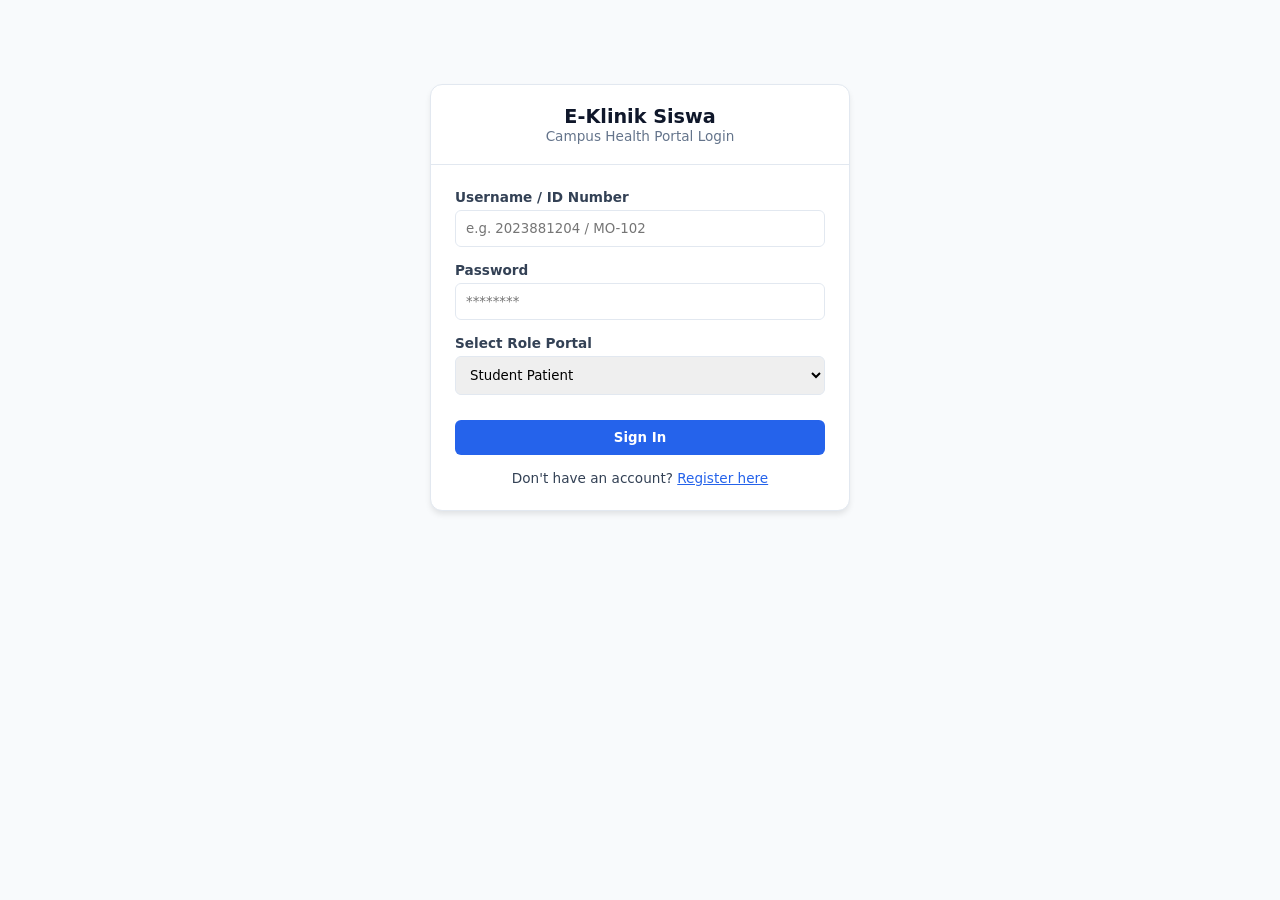
<file: index.html>
<!DOCTYPE html>
<html lang="en">
<head>
    <meta charset="UTF-8">
    <title>Login - E-Klinik Siswa</title>
    <link rel="stylesheet" href="style.css">
</head>
<body>
    <div class="container auth-wrapper">
        <header style="justify-content: center;">
            <div class="brand-title" style="text-align: center;">
                <h1>E-Klinik Siswa</h1>
                <p>Campus Health Portal Login</p>
            </div>
        </header>
        <div class="content">
            <form onsubmit="handleLogin(event)">
                <div class="form-group">
                    <label>Username / ID Number</label>
                    <input type="text" id="username" required placeholder="e.g. 2023881204 / MO-102">
                </div>
                <div class="form-group">
                    <label>Password</label>
                    <input type="password" id="password" required placeholder="********">
                </div>
                <div class="form-group">
                    <label>Select Role Portal</label>
                    <select id="role-select">
                        <option value="student">Student Patient</option>
                        <option value="mo">Medical Officer / Clinic Admin</option>
                        <option value="doctor">Senior Doctor (Specialist & Review)</option>
                    </select>
                </div>
                <button type="submit" style="width: 100%; margin-top: 10px;">Sign In</button>
            </form>
            <p style="text-align: center; margin-top: 15px; font-size: 0.85rem;">
                Don't have an account? <a href="register.html" style="color: var(--accent);">Register here</a>
            </p>
        </div>
    </div>

    <script>
        function handleLogin(e) {
            e.preventDefault();
            const username = document.getElementById('username').value;
            const role = document.getElementById('role-select').value;
            
            localStorage.setItem('currentUser', username);
            localStorage.setItem('currentRole', role);

            if (role === 'student') window.location.href = 'student-overview.html';
            else if (role === 'mo') window.location.href = 'mo-overview.html';
            else window.location.href = 'doctor-overview.html';
        }
    </script>
</body>
</html>
</file>
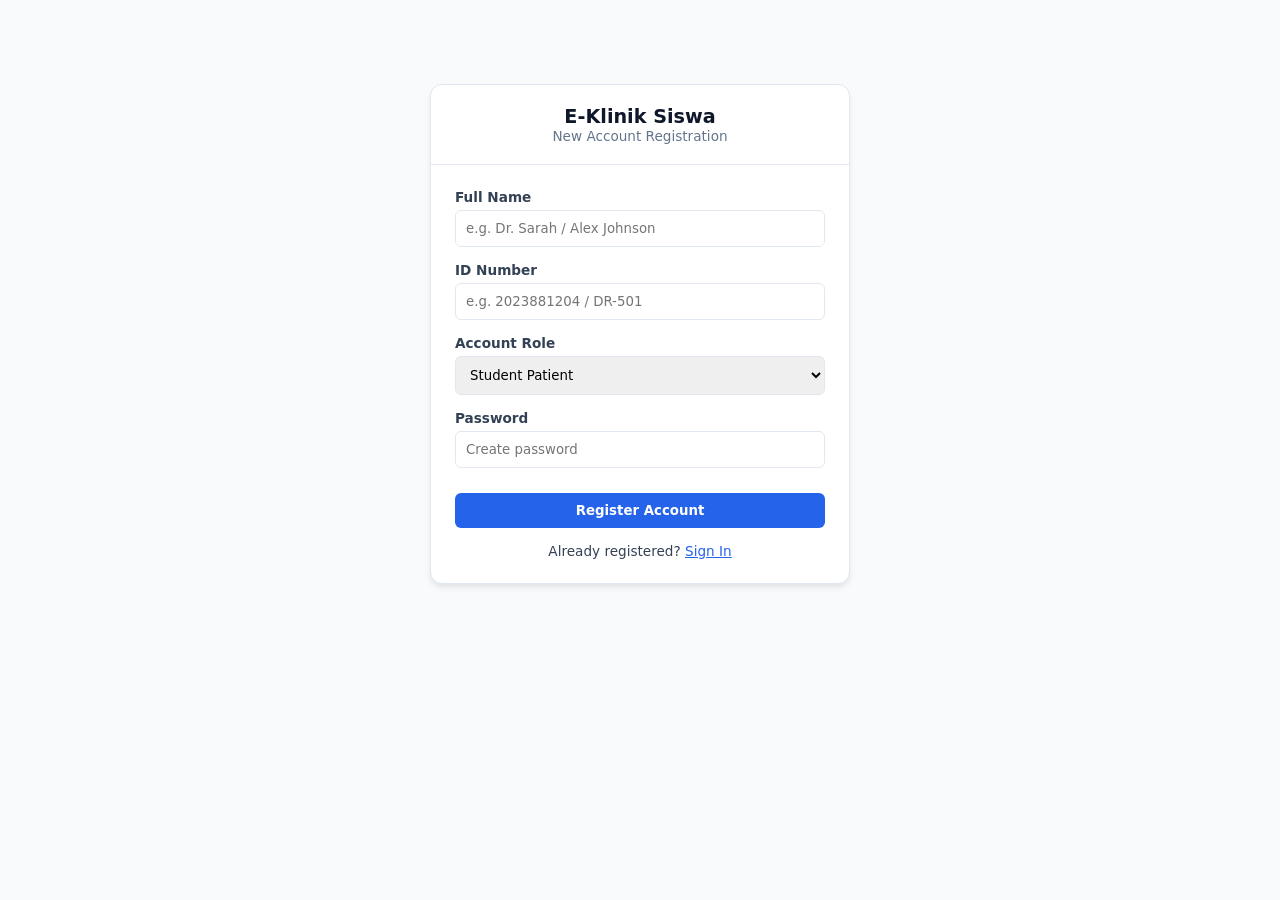
<file: register.html>
<!DOCTYPE html>
<html lang="en">
<head>
    <meta charset="UTF-8">
    <title>Register - E-Klinik Siswa</title>
    <link rel="stylesheet" href="style.css">
</head>
<body>
    <div class="container auth-wrapper">
        <header style="justify-content: center;">
            <div class="brand-title" style="text-align: center;">
                <h1>E-Klinik Siswa</h1>
                <p>New Account Registration</p>
            </div>
        </header>
        <div class="content">
            <form onsubmit="handleRegister(event)">
                <div class="form-group">
                    <label>Full Name</label>
                    <input type="text" id="fullname" required placeholder="e.g. Dr. Sarah / Alex Johnson">
                </div>
                <div class="form-group">
                    <label>ID Number</label>
                    <input type="text" id="userid" required placeholder="e.g. 2023881204 / DR-501">
                </div>
                <div class="form-group">
                    <label>Account Role</label>
                    <select id="reg-role">
                        <option value="student">Student Patient</option>
                        <option value="mo">Medical Officer / Clinic Admin</option>
                        <option value="doctor">Senior Doctor (Dr.)</option>
                    </select>
                </div>
                <div class="form-group">
                    <label>Password</label>
                    <input type="password" required placeholder="Create password">
                </div>
                <button type="submit" style="width: 100%; margin-top: 10px;">Register Account</button>
            </form>
            <p style="text-align: center; margin-top: 15px; font-size: 0.85rem;">
                Already registered? <a href="login.html" style="color: var(--accent);">Sign In</a>
            </p>
        </div>
    </div>

    <script>
        function handleRegister(e) {
            e.preventDefault();
            const name = document.getElementById('fullname').value;
            const role = document.getElementById('reg-role').value;
            alert(`Registration complete for ${name} (${role.toUpperCase()})! Please sign in.`);
            window.location.href = 'login.html';
        }
    </script>
</body>
</html>
</file>
<file: style.css>
:root {
    --primary: #0f172a;
    --accent: #2563eb;
    --bg-color: #f8fafc;
    --card-bg: #ffffff;
    --text-main: #334155;
    --text-muted: #64748b;
    --border-color: #e2e8f0;
    --danger: #dc2626;
    --success: #16a34a;
    --warning: #d97706;
}

* {
    box-sizing: border-box;
    margin: 0;
    padding: 0;
    font-family: system-ui, -apple-system, BlinkMacSystemFont, "Segoe UI", Roboto, sans-serif;
}

body {
    background-color: var(--bg-color);
    color: var(--text-main);
    padding: 24px;
}

.container {
    max-width: 1100px;
    margin: 0 auto;
    background: var(--card-bg);
    border-radius: 12px;
    box-shadow: 0 4px 6px -1px rgb(0 0 0 / 0.1);
    overflow: hidden;
    border: 1px solid var(--border-color);
}

header {
    display: flex;
    justify-content: space-between;
    align-items: center;
    padding: 20px 24px;
    border-bottom: 1px solid var(--border-color);
}

.brand-title h1 {
    font-size: 1.2rem;
    color: var(--primary);
}

.brand-title p {
    font-size: 0.85rem;
    color: var(--text-muted);
}

.role-tag {
    background: #e2e8f0;
    padding: 6px 12px;
    border-radius: 20px;
    font-size: 0.85rem;
    font-weight: bold;
}

nav {
    display: flex;
    gap: 16px;
    padding: 0 24px;
    border-bottom: 1px solid var(--border-color);
    background: #f1f5f9;
    overflow-x: auto;
}

nav a {
    padding: 14px 0;
    text-decoration: none;
    color: var(--text-muted);
    font-size: 0.9rem;
    font-weight: 500;
    white-space: nowrap;
}

nav a.active {
    color: var(--accent);
    border-bottom: 2px solid var(--accent);
}

.content {
    padding: 24px;
}

.card {
    background: #ffffff;
    border: 1px solid var(--border-color);
    border-radius: 8px;
    padding: 20px;
    margin-bottom: 20px;
}

.grid {
    display: grid;
    grid-template-columns: repeat(auto-fit, minmax(200px, 1fr));
    gap: 16px;
}

.form-group {
    margin-bottom: 15px;
}

label {
    display: block;
    font-size: 0.85rem;
    font-weight: 600;
    margin-bottom: 5px;
}

input, select, textarea {
    width: 100%;
    padding: 10px;
    border: 1px solid var(--border-color);
    border-radius: 6px;
}

button {
    background: var(--accent);
    color: white;
    border: none;
    padding: 10px 18px;
    border-radius: 6px;
    cursor: pointer;
    font-weight: 600;
}

button.danger {
    background: var(--danger);
}

button.warning {
    background: var(--warning);
}

table {
    width: 100%;
    border-collapse: collapse;
    margin-top: 10px;
}

th, td {
    border: 1px solid var(--border-color);
    padding: 10px;
    text-align: left;
    font-size: 0.85rem;
}

th {
    background-color: #f8fafc;
}

.auth-wrapper {
    max-width: 420px;
    margin: 60px auto;
}

.brand {
    display: flex;
    align-items: center;
    gap: 12px;
}

.logo-box {
    width: 64px;
    height: 64px;
    background: transparent;
    border: none;
    border-radius: 50%;
    padding: 0;
    display: flex;
    align-items: center;
    justify-content: center;
    overflow: hidden;
    flex-shrink: 0;
}

.logo-box img {
    width: 100%;
    height: 100%;
    object-fit: cover;
    transform: scale(1.25);
    display: block;
}
</file>
